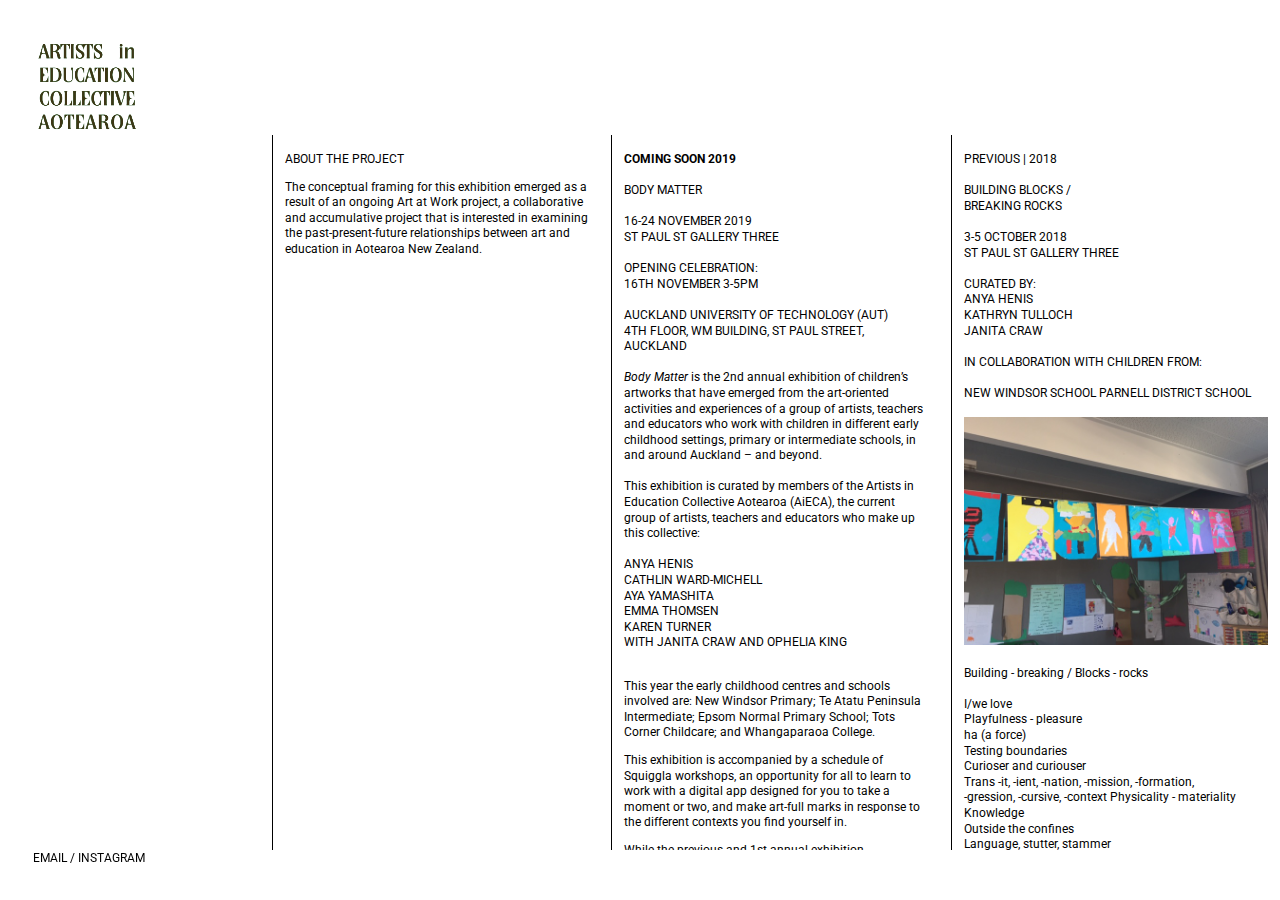
<file: index.html>
<!doctype html>
<html lang="en">
<head>
        
    
<meta name="viewport" content="width=device-width, initial-scale=1">

  
	<title> AiECA </title>
 
	<meta name="description" content="AiECA">
	<meta name="author" content="">
	<meta name="keywords" content="Artists in Education Collective Aotearoa, AiECA, art and education in Aotearoa">


  	<!-- FAVACON -->
    <link rel="shortcut icon" href="Images/favconAiECA.png">

    <!-- FONTS -->
	<link href="https://fonts.googleapis.com/css?family=Roboto:400,400i,500,500i,700&display=swap" rel="stylesheet">
        
    <!-- STYLES -->
    <link rel="stylesheet" href="/CSS/main.css">
    
    
  
   </head>  
    

<body>
 
 
 <div class="wrapper">
 
  		<div class="one"> 
      		<div class="logo"> 
      
      		<div id="cf">
		<a href="http://aieca.co.nz/">
  		<img class="bottom" src="/Images/AiECA_logo-green.png" width="150"/>
			<img class="top" src="/Images/AiECA_logo-brown.png"  width="150"/></a>
				</div>
		

  			</div>
  		</div>
  
  
  
  
  <div class="three">
	 
	  
  <div class="inner-border"> 
  <div class="section">
 	
 		
  		ABOUT THE PROJECT

        <p>The conceptual framing for this exhibition emerged as a result of an ongoing Art at Work project, a collaborative and accumulative project that is interested in examining the past-present-future relationships between art and education in Aotearoa New Zealand.</p>
  
        
      </div>
      </div>  

	    
  </div>
  
  
  
  
  <div class="four">
  <div class="section">
  

   	    
   	    <div class="a">
    	<b>COMING SOON 2019</b>
   	 	<br><br>
  
    	BODY MATTER
    	<br><br>
    
  
    	16-24 NOVEMBER 2019<br>
    	ST PAUL ST GALLERY THREE
    	<br><br>
    	OPENING CELEBRATION:<br> 
    	16TH NOVEMBER 3-5PM<br><br>
    	Auckland University of Technology (AUT)<br> 
		4th Floor, WM Building, St Paul Street, Auckland
  
  		<br><br>
  		</div>
  		<i>Body Matter</i> is the 2nd annual exhibition of children’s artworks that have emerged from the art-oriented activities and experiences of a group of artists, teachers and educators who work with children in different early childhood settings, primary or intermediate schools, in and around Auckland – and beyond. 
  		
  		
  		<br><br>
  		This exhibition is curated by members of the Artists in Education Collective Aotearoa (AiECA), the current group of artists, teachers and educators who make up this collective:<br><br>
  		
  		<div class="a">
  		ANYA HENIS<br>
  		Cathlin Ward-Michell<br>
		Aya Yamashita<br>
		Emma Thomsen <br>
		Karen Turner <br>	
		with Janita Craw and Ophelia King<br><br>
  		</div>
  
  
  		<p>This year the early childhood centres and schools involved are: New Windsor Primary; Te Atatu Peninsula Intermediate; Epsom Normal Primary School; Tots Corner Childcare; and Whangaparaoa College.</p>
		
		<p>This exhibition is accompanied by a schedule of Squiggla workshops, an opportunity for all to learn to work with a digital app designed for you to take a moment or two, and make art-full marks in response to the different contexts you find yourself in.</p>   
		
		<p>While the previous and 1st annual exhibition constructed and curated by this collective was contextualized within a gallery context, this year’s exhibition is held within an ‘art school’ context. Matters and complicity of context are well noted for their problematics, yet context provides meaning to all human endeavours. Hence, contextualizing this exhibition of children’s art makings within a university ‘art school’ context invites all those involved to consider the ‘value’ of art, of child art, of pedagogy, of an education in, with and through art. And. in particular, the important and various roles that art and artists, the audiences, play in the everyday lives of our youngest citizens. In turn, this creates opportunities to explore the important contributions that children, their engagements with art, with artists, with education, offer a democratic society?</p> 

		<p>The title to of this exhibition, Body Matter, came about as an open provocation that emerged at the beginning of this component of an ongoing art and education exhibition making project – the initial provocation suggested that whatever emerged would centre on, in and around the work of the body. This provocation is premised on an idea that the body, our bodies, is a complex form that both	children and adults are curious about, and have a vested interest in. Art educator Richard Huerta suggests, that in educational settings children most often “learn about our body from a physiological perspective …teachers speak to the students of their bodies as if they were not really. Truth is that: our body accompanies us always”. Yet the body is an important medium with which we make art, its	physical manifestation, its capabilities and its corporeality often inform art practices. In turn, our interest in the physical and/or other manifestations of art in education, our pursuit in exploring art’s capabilities and its corporeality to inform – and challenge - contemporary educational practices, remains at the heart of this project.</p>    
  
  		<p>Thinking this way, that way, about the body, about art, about our art making bodies, as something real, that is, as matter, and as something that matters in education, remains a catalyst for the project. In time, this opened up spaces for thinking metaphorically about ourselves, the children, the places and things we work with, as a group, a collective i.e. a body – a complex body, without organs? As such, Body Matter is an exhibition that brings together, it materialises and makes matter the work of a diverse group, a network of people who identify as artists, as children, as teachers and educators. This body of people, their work, have come together, in one way or another, because of a shared interest, a knowledge of, a love of art, as well as an interest in making visible the work we do with art, with our bodies, in different educational settings.</p>
  		
  		<br>
  		
  		<div class="a">
		<p><b>The body of works</b></p></div>
  
  		<div class="a">
			<p><b>Rm 19, New Windsor Primary<br>
			with Anya Henis and Jeena Shin</b></p></div>
  		
   		<p>For our second art project with Jeena Shin this year, year 3 and 4 students in Rm 19 are considering the notion of an art gallery; what goes there, who goes there and where it goes.</p>
		<p>The students are creating artworks exploring signature, shape and object in their classroom, then travelling to the exhibition to install their works together as a body of work.</p>
		<br>
 		
  		<div class="a">
  		<p><b>Young Children, Tots Corner Childcare<br>
			  with Emma Thomsen</b></p></div>

		<p>In collaboration with teachers and young children from Ōtara to Whangaparaoa, four canvases were circulated to pierce the boundaries of twelve closely knit early learning communities. This created opportunities for our young children to encounter the thinking of their peers over a larger geography.</p> 

		<p>Exhibiting this work in specifically designated art and exhibition making spaces accentuates young children’s capabilities and the macro political empowerment they enact through shared artistic dialogue. The work invites its audiences to be drawn into, enveloped by and seen within, the continuing conversation of citizenship in Tāmaki Makaurau.</p>
		
		<img src="Images/2019/body_matter_04.jpg" alt="" width="100%">
		<br>
		
		<div class="a"><p><b>Year 7 and 8, Te Atatu Peninsula Intermediate
						<br>with Cathlin Ward-Michell</b></p></div>

		<p>The hardest part about being an intermediate school Visual Art teacher? The strange balance that seems to need to be struck between how I thought I would teach Art to 11 and 12 year olds, 11 and 12 year olds expectations of art and what constitutes a worthy art work - where these expectations come from and the gap that I sometimes feel exists between art education and real world art practice. This gap is a view into a dichotomy.</p> 

		<p>The problems of traditional education thrown into light by the wonderful and inherent potentials of art.</p>
		
		<img src="Images/2019/body_matter_01.jpg" alt="" width="100%">
		<br>
		<img src="Images/2019/body_matter_02.jpg" alt="" width="100%">
		<br>
		
		
 		<div class="a">
  		<p><b>Rm 26, Epsom Normal Primary School
			<br>with Aya Yamashita</b></p></div>

		<p>What is your favourite way of using your body? Roll... jump... kick... stretch... Our ‘Exercise Ball’ invites you to explore what your bodies are capable of, and think about the feelings you get when using bodies in certain ways.</p>
		<p>‘Exercise Ball’ was created out of excess school materials. The students formed this artwork by scrunching, pressing, taping, layering, rolling, fighting, throwing and conversing.</p>
		
		<img src="Images/2019/body_matter_ball_3.jpg" alt="" width="100%">
		<br>
		
		<div class="a">
		<p><b>Year 7, Whangaparaoa College
			<br>with Karen Turner.</b></p></div>

		<p>Being creative involves thinking outside the box. But how do you do that? Making artworks with Squiggla offered everyone in our class a non-judgemental mark making exercise involving the use of visual language, of dots and lines, opening up possibilities for being inventive and creative – for being art-istic - using the body, the hand, the eye, and the mind.</p>

		<p>The learners experimented inside/outside the classroom in ways they'd never done before – inventing new ways of making. As the project unfolded, the idea of making ‘art’ and ‘exhibition’ challenged us to think outside the box, to literally exhibit the Squiggla works on the outside of boxes, creating our own Squiggla Space.</p>
		
		<img src="Images/2019/body_matter_05.jpg" alt="" width="100%">


  
  
 
	  </div>
  </div>
 
  
  
  
 
  
  		<div class="five">
  		
  		<div class="section">
  		
  	
  	
  	PREVIOUS | 2018<br><br>
  
  	BUILDING BLOCKS /<br>
  	BREAKING ROCKS
    <br><br>

    3-5 OCTOBER 2018<br>
    ST PAUL ST GALLERY THREE
    <br><br>


	CURATED BY:<br>
	ANYA HENIS<br>
	KATHRYN TULLOCH<br>
	JANITA CRAW
	<br><br>
	IN COLLABORATION WITH CHILDREN FROM:
	<br><br>
	NEW WINDSOR SCHOOL PARNELL DISTRICT SCHOOL
 	<br><br>
 
 	<img src="Images/2018/01_2018.JPG" alt="" width="100%">
 	<br><br>
 	
 	Building - breaking / Blocks - rocks<br><br>
	I/we love<br>
	Playfulness - pleasure<br>
	ha (a force)<br>
	Testing boundaries<br>
	Curioser and curiouser<br>
	Trans -it, -ient, -nation, -mission, -formation,<br>
	-gression, -cursive, -context Physicality - materiality<br>
	Knowledge<br>
	Outside the confines <br>
	Language, stutter, stammer <br>
	Experimentation, possibilities


 
 	<br><br>
 
    <p><i>Building Blocks / Breaking Rocks (2018)</i> draws on the knowledge, expertise and practices of two artists/educators/teachers working in collaboration with a group of children from two local primary schools where, for one reason or another, an art oriented pedagogy is supported and enabled to flourish. For one artist/educator, art emerges because of the school structures that provide resources (including the employment of a qualified artist/educator) for children, across the school, who reveal an interest in art to participate in regular art learning experiences. For the other qualified artist/teacher, art is an identifiable learning area, noted on the weekly programme in anticipation that all children in attendance in that class will engage, with art, its makings</p>
 
   

   
    <p>Backdrop:<br>
	The conceptual framing for this exhibition emerged as a result of an ongoing Art at Work project, a collaborative and accumulative project that is interested in examining the past-present-future relationships between art and education in Aotearoa New Zealand. Art at Work initially emerged in 2013 as a result of research (with exhibition, see Art at Work: https://www.artandeducation.co.nz/art-at-work-2013 ) in memory of the passing away of educator, Elwyn Richardson, and his relationship with artist, Jim Allen.</p>
    
    

    <p>Elwyn Richardson’s work that promoted an art(full) inquiry approach to education is well documented in his book, In the early world (1964). The dynamic art (and craft) work that Richardson achieved with children in attendance at Oruaiti Primary School was accomplished because of both, the significance attributed back then to art as an important vital way of knowing the world, as well as the collaborative relationships that existed between Elwyn (i.e. teachers) and artists, such as artist Jim Allen. Back in 1953, when Jim Allen was initially employed by Gordon Tovey as an Art Adviser for the then Department of Education, he was sent up to North for some time to work very closely with Richardson (and the wider communities that surrounded Oruaiti) to develop ways of working with art (and craft), in education, with children, teachers and their families, in the community. The ways that emerged were innovative and responsive to then contemporary theories and technologies that had relevance to both art and education. Recently, in part, because of considerable concern regarding the status of art in education, this history, other local histories, have ignited considerable interest (see, for example, Bieringa, 2016; Craw & O’Sullivan, 2016; MacDonald, 2016; O’Sullivan & Craw, 2015).</p>
  

  
    <p>Overtime, the practice of artists working collaboratively and productively with teachers in ways that ensures that rich and diverse learning outcomes are achieved for ALL children has been explored in a number of ways, in different contexts. In particular, the ongoing highly influential art and education project work that has emerged from the Reggio Emilia schools in Italy (see Vecchi, 2010), this work has had considerable international influence. While there have been and are attempts to establish something similar in Aotearoa NZ, without ongoing government support these endeavours fail to thrive in any significant way. Since specific funding budgets for art in primary schools was cut in 2010, the mandate for literacy and numeracy has accumulated an extra strong hold. This emphasis has resulted in a considerable absence of any informative knowledge and understanding of (contemporary) art practices, its resources and facilities, in schools - something that is also reflected in many initial teacher education (ITE) university’s modern learning environments, and in their programmes offered to student teachers.</p>

    <p align="center"><i>...the arts ...are integral and inseparable parts of what it is to be human... The challenge ... is that the benefits of art, ...[is] not always readily available to every New Zealander. [It] should be. Every one of us</i></p>
    <p align="right">
	Jacinda Adern1, Minister of Arts, Culture & Heritage, 2018</p>

    <p>We have yet to understand the current policy directions for art in education as they might (not) be reflected in the recent speeches delivered by Jacinda Adern, our Minister for Arts, Culture & Heritage. In an earlier speech, Adern states, “[a]rts and culture are not a ‘nice to have’. They are an essential part of our individual, community and national identity. For too long they have been treated differently when it comes to sustainable growth, career paths and economic benefits,” (n.p.). Adern’s speeches emphasise the importance of galleries and museums, the sustainability of art in our communities, this is so great. The ‘pedagogical turn’ discourses in art are very much alive, and effective: the galleries, museums and other community sites that are taking up this challenge and making art available in the community, to wider audiences, are gaining considerable momentum, perhaps. With and alongside this, the business of art education is growing too. However, what’s missing in Adern’s speeches is any articulated wisdom that makes the connections with how essential the benefits of art might be being played out (yet), let alone be readily available in the everyday lives of ALL children within the childhood milieu of its more formal public educational institutions.</p>

    <p>Making public – we’re all in this together</p>

	<p>Building Blocks / Breaking Rocks (2018) positions children’s art works, once again, outside of education, in the public world of art. This positioning can be understood as an act of aesthetic experimentation with places where traditionally still dominant somewhat hierarchical, if not mythical, categorisations easily prevail: artist/audience, art/pedagogy, art/education-education/art, teacher/student, adult/child, nature/nurture. It is anticipated that this exhibition-making act(ivism) will contribute to a disruption of the restrictive discourses that inform a knowledge of child, and/or other, identities and the easy categorisations that persist...</p>
	
	
	<p>A collective assemblage of desire:<br></p>
			<i><p align="center">“...is not an individual feature, but rather a feature of the ‘pack’. We exist in ‘packs’ and we do unconsciously. We... must avoid all attempts to ‘speak for the other’ ...in favour of focusing the ...childhood milieu and the staging of places where collective assemblages of desire can construct themselves in unexpected not yet defined ways.</p>
			<p align="right">(Olsson, Dhalberg & Theorell, 2016, p. 736).</i></p>
	
	
	<p>Both building and breaking are construction site activities, blocks and rocks are construction site tools – these activities and tools are synonymous with childhood. We are hopeful that positioning children’s art work in the gallery, a site where art is staged, culture and knowledge are produced, contributes something to constructing spaces that are capable of contesting and offering alternative child- identity discourses, ones that enable the milieu of childhood, of children, to be immersed in the wholeness of that which they/we are studying – art, life? As a result, it is expected that the child- art practices that emerge inside/outside education develop a capacity to widen the engaging (with) art offerings available to and with children – and others in their lives. Children, their families, art, artists, teachers, and educators, as a result, will experience a greater sense of knowing art and the aesthetic agency art, its makings, offer - in much more than ‘nice to have’ ways, but rather in complex ways that are recognised as integral and inseparable parts of what it means to be child, human.</p>
		
	
  
    </div>
  	</div>
  	
  
  
  

  	<div class="two"> 
  	<div class="contact">
   
   <a href="mailto:aieca.bodymatter@gmail.com">EMAIL</a> /
      <a href="https://www.instagram.com/aieca.bodymatter/" target="_blank">INSTAGRAM</a> 
 	
  	</div>
	</div>



<div class="six">
 
	  <div class="nav"> 
   <ol>
       <a href="http://aieca.co.nz/">
        <li>HOME</li></a>
        
        <a href="http://aieca.co.nz/about">
        <li>ABOUT</li></a>
      
        <a href="http://aieca.co.nz/coming">
        <li>COMING SOON</li></a>
      
      <a href="http://aieca.co.nz/previous">
        <li>PREVIOUS</li></a>
   </ol>
   
       </div> 
</div>
 


<div class="seven">
	
	<img src="/Images/2019/body_matter_02.jpg" alt="" width="90%">
	
</div>



</div>


    
    

    </body>
    
</html>
</file>
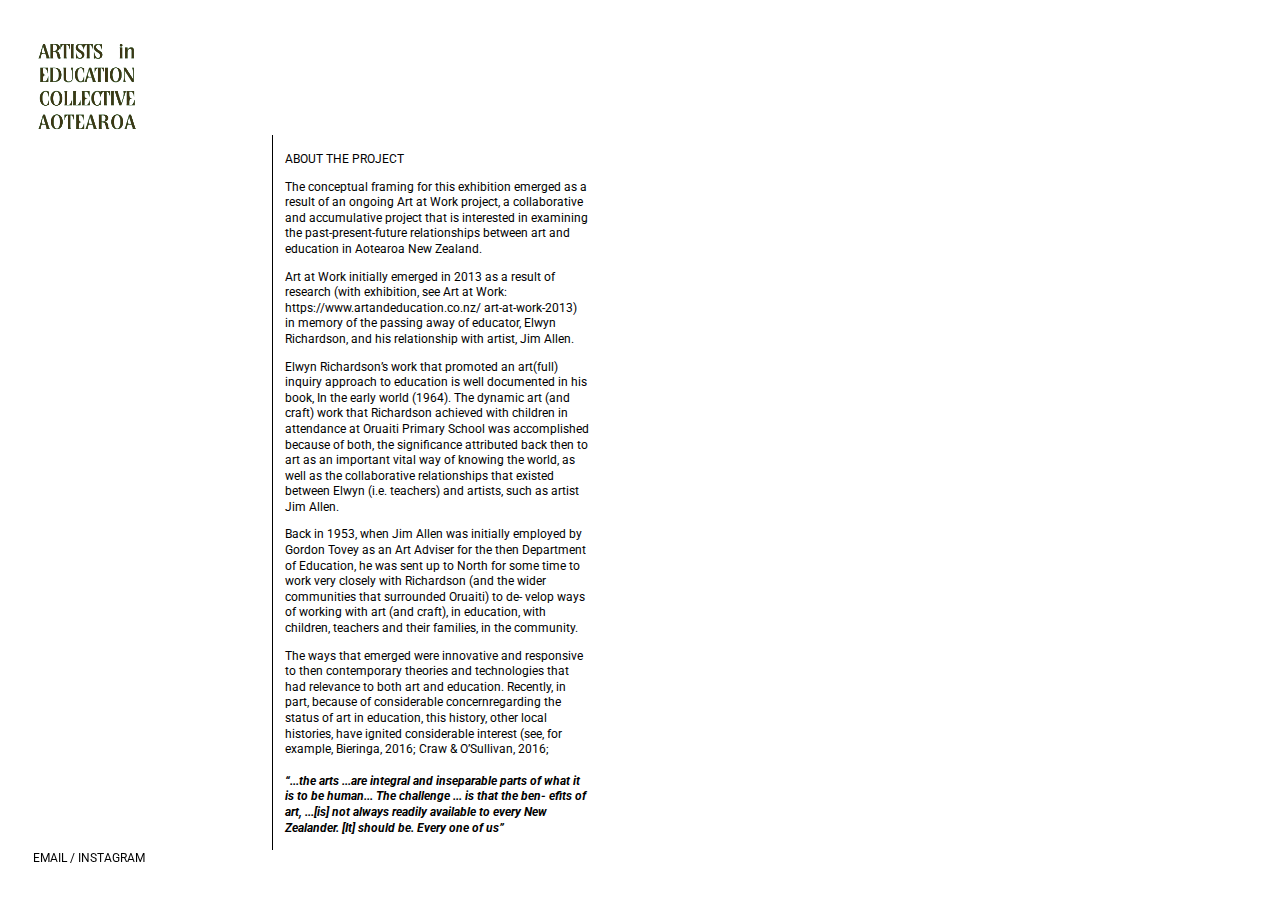
<file: about.html>
<!doctype html>
<html lang="en">
<head>
        
    
<meta name="viewport" content="width=device-width, initial-scale=1">

  
	<title> AiECA </title>
 
	<meta name="description" content="AiECA">
	<meta name="author" content="">
	<meta name="keywords" content="Artists in Education Collective Aotearoa, AiECA, art and education in Aotearoa">


  	<!-- FAVACON -->
    <link rel="shortcut icon" href="Images/favconAiECA.png">

    <!-- FONTS -->
	<link href="https://fonts.googleapis.com/css?family=Roboto:400,400i,500,500i,700&display=swap" rel="stylesheet">
        
    <!-- STYLES -->
    <link rel="stylesheet" href="/CSS/main.css">
    
    
  
   </head>  
    

<body>
 





<!doctype html>
<html lang="en">
<head>
        
    
<meta name="viewport" content="width=device-width, initial-scale=1">

  
	<title> AiECA </title>
 
	<meta name="description" content="AiECA">
	<meta name="author" content="">
	<meta name="keywords" content="Artists in Education Collective Aotearoa, AiECA, art and education in Aotearoa">


  	<!-- FAVACON -->
    <link rel="shortcut icon" href="Images/favconAiECA.png">

    <!-- FONTS -->
	<link href="https://fonts.googleapis.com/css?family=Roboto:400,400i,500,500i,700&display=swap" rel="stylesheet">
        
    <!-- STYLES -->
    <link rel="stylesheet" href="/CSS/main.css">
    
    
  
   </head>  
    

<body>
 
 
 <div class="wrapper">
 
  		<div class="one"> 
      		<div class="logo"> 
      
      		<div id="cf">
		<a href="http://aieca.co.nz/">
  		<img class="bottom" src="/Images/AiECA_logo-green.png" width="150"/>
			<img class="top" src="/Images/AiECA_logo-brown.png"  width="150"/></a>
				</div>
		

  			</div>
  		</div>
  
  
  <div class="six">
 
	  <div class="nav"> 
   <ol>
       <a href="http://aieca.co.nz/">
        <li>HOME</li></a>
        
        <a href="http://aieca.co.nz/about">
        <li>ABOUT</li></a>
      
        <a href="http://aieca.co.nz/coming">
        <li>COMING SOON</li></a>
      
      <a href="http://aieca.co.nz/previous">
        <li>PREVIOUS</li></a>
   </ol>
   
       </div> 
</div>
 
 
  
  
  <div class="three">
	 
	  
  <div class="inner-border"> 
  <div class="section">
 	
 		
  		ABOUT THE PROJECT

        <p>The conceptual framing for this exhibition emerged as a result of an ongoing Art at Work project, a collaborative and accumulative project that is interested in examining the past-present-future relationships between art and education in Aotearoa New Zealand.</p>
  
        <p>Art at Work initially emerged in 2013 as a result of research (with exhibition, see Art at Work: <a href="https://www.artandeducation.co.nz/">https://www.artandeducation.co.nz/ art-at-work-2013</a>) in memory of the passing away of educator, Elwyn Richardson, and his relationship with artist, Jim Allen.</p>
      
        <p>Elwyn Richardson’s work that promoted an art(full) inquiry approach to education is well documented in his book, In the early world (1964). The dynamic art (and craft) work that Richardson achieved with children in attendance at Oruaiti Primary School was accomplished because of both, the significance attributed back then to art as an important vital way of knowing the world, as well as the collaborative relationships that existed between Elwyn (i.e. teachers) and artists, such as artist Jim Allen.</p>
  
        <p>Back in 1953, when Jim Allen was initially employed by Gordon Tovey as an Art Adviser for the then Department of Education, he was sent up to North for some time to work very closely with Richardson (and the wider communities that surrounded Oruaiti) to de- velop ways of working with art (and craft), in education, with children, teachers and their families, in the community.</p>
           
        <p>The ways that emerged were innovative and responsive to then contemporary theories and technologies that had relevance to both art and education. Recently, in part, because of considerable concernregarding the status of art in education, this history, other local histories, have ignited considerable interest (see, for example, Bieringa, 2016; Craw & O’Sullivan, 2016;</p>
             
        <p><i>
        <h4>“...the arts ...are integral and inseparable parts of what it is to be human... The challenge ... is that the ben- efits of art, ...[is] not always readily available to every New Zealander. [It] should be. Every one of us”</h4></i></p>
             
             
        Jacinda Adern
        Minister of Arts, Culture & Heritage, 2018

        <p>We have yet to understand the current policy directions for art in education as they might (not) be reflected in the recent speeches delivered by Jacinda Adern, our Minister for Arts,Culture & Heritage.</p>

        <p>In an earlier speech, Adern states, “[a]rts and culture are not a ‘nice to have’. They are an essential part of our individual, community and national identity. For too long they have been treated differently when it comes to sustainable growth, career paths and eco- nomic benefits,” (n.p.).</p>

        <p>Adern’s speeches emphasise the importance of galleries and museums, the sustainability of art in our communities, this is so great. The ‘pedagogical turn’ discourses in art are very much alive, and effective: the galleries, museums and other community sites that are taking up this challenge and making art available in the community, to wider audi- ences, are gaining considerable momentum, perhaps.</p>

        <p>With and alongside this,the business of art education is growing too. However, what’s missing in Adern’s speeches is any articu- lated wisdom that makes the connections with how essential the benefits of art might be being played out (yet), let alone be readily available in the everyday lives of ALL chil- dren within the childhood milieu of its more formal public educational institutions.</p>
      </div>
      </div>  

	    
  </div>
  	
  
  
  

  	<div class="two"> 
  	<div class="contact">
   
   <a href="mailto:aieca.bodymatter@gmail.com">EMAIL</a> /
      <a href="https://www.instagram.com/aieca.bodymatter/" target="_blank">INSTAGRAM</a> 
 	
  	</div>
	</div>









</div>



    
    

    </body>
    
</html>



	</body>
	
</html>
</file>
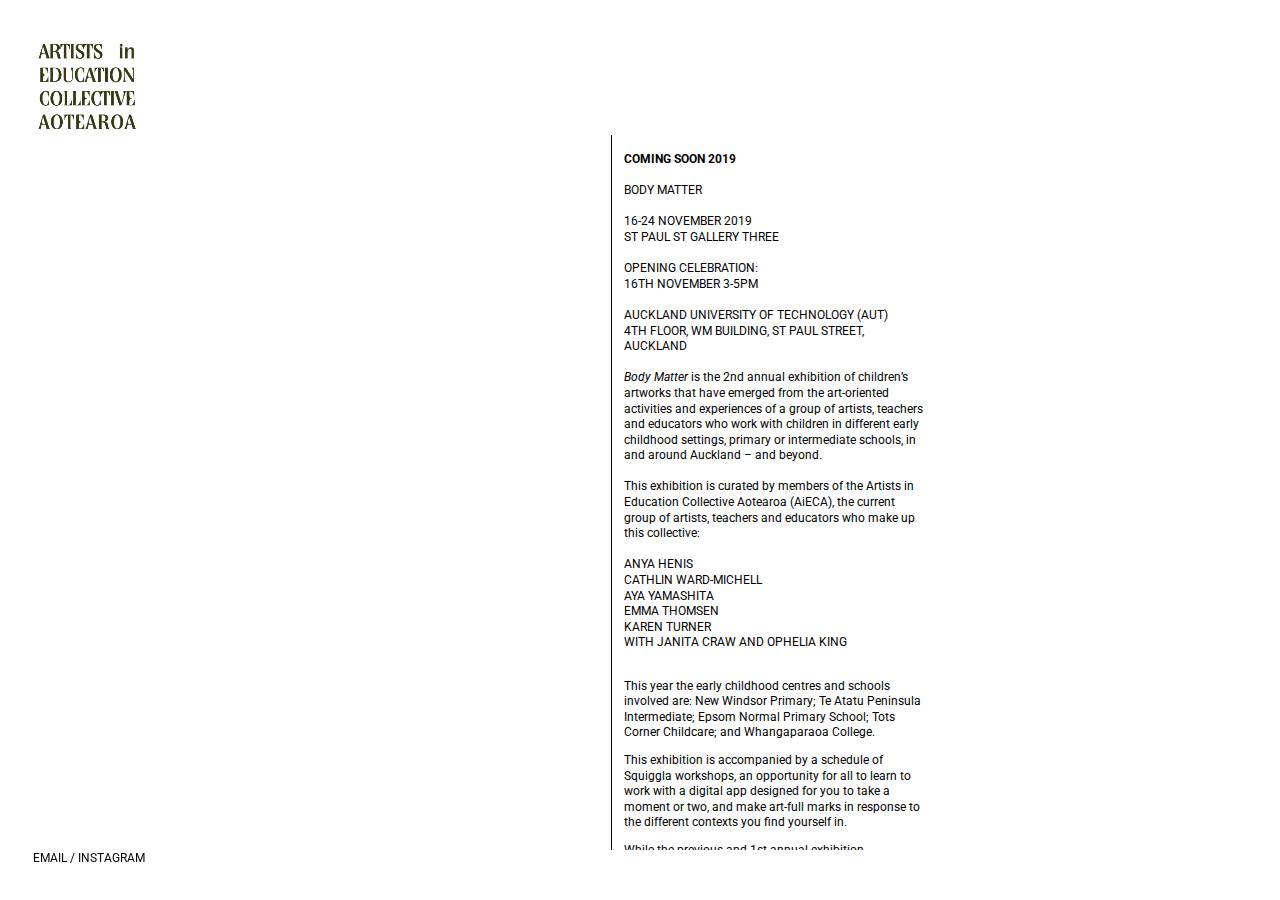
<file: coming.html>
<!doctype html>
<html lang="en">
<head>
        



    
<meta name="viewport" content="width=device-width, initial-scale=1">

  
	<title> AiECA </title>
 
	<meta name="description" content="AiECA">
	<meta name="author" content="">
	<meta name="keywords" content="Artists in Education Collective Aotearoa, AiECA, art and education in Aotearoa">


  	<!-- FAVACON -->
    <link rel="shortcut icon" href="Images/favconAiECA.png">

    <!-- FONTS -->
	<link href="https://fonts.googleapis.com/css?family=Roboto:400,400i,500,500i,700&display=swap" rel="stylesheet">
        
    <!-- STYLES -->
    <link rel="stylesheet" href="/CSS/main.css">
    
    
  
   </head>  
    

<body>
 
 
 <div class="wrapper">
 
  		<div class="one"> 
      		<div class="logo"> 
      
      		<div id="cf">
		<a href="http://aieca.co.nz/">
  		<img class="bottom" src="/Images/AiECA_logo-green.png" width="150"/>
			<img class="top" src="/Images/AiECA_logo-brown.png"  width="150"/></a>
				</div>
		

  			</div>
  		</div>
  
  
  <div class="six">
 
	  <div class="nav"> 
   <ol>
       <a href="http://aieca.co.nz/">
        <li>HOME</li></a>
        
        <a href="http://aieca.co.nz/about">
        <li>ABOUT</li></a>
      
        <a href="http://aieca.co.nz/coming">
        <li>COMING SOON</li></a>
      
      <a href="http://aieca.co.nz/previous">
        <li>PREVIOUS</li></a>
   </ol>
   
       </div> 
</div>
 
 
  
  
  
  	<div class="four">
  <div class="section">
  

   	    
   	    <div class="a">
    	<b>COMING SOON 2019</b>
   	 	<br><br>
  
    	BODY MATTER
    	<br><br>
    
  
    	16-24 NOVEMBER 2019<br>
    	ST PAUL ST GALLERY THREE
    	<br><br>
    	OPENING CELEBRATION:<br> 
    	16TH NOVEMBER 3-5PM<br><br>
    	Auckland University of Technology (AUT)<br> 
		4th Floor, WM Building, St Paul Street, Auckland
  
  		<br><br>
  		</div>
  		<i>Body Matter</i> is the 2nd annual exhibition of children’s artworks that have emerged from the art-oriented activities and experiences of a group of artists, teachers and educators who work with children in different early childhood settings, primary or intermediate schools, in and around Auckland – and beyond. 
  		
  		
  		<br><br>
  		This exhibition is curated by members of the Artists in Education Collective Aotearoa (AiECA), the current group of artists, teachers and educators who make up this collective:<br><br>
  		
  		<div class="a">
  		ANYA HENIS<br>
  		Cathlin Ward-Michell<br>
		Aya Yamashita<br>
		Emma Thomsen <br>
		Karen Turner <br>	
		with Janita Craw and Ophelia King<br><br>
  		</div>
  
  
  		<p>This year the early childhood centres and schools involved are: New Windsor Primary; Te Atatu Peninsula Intermediate; Epsom Normal Primary School; Tots Corner Childcare; and Whangaparaoa College.</p>
		
		<p>This exhibition is accompanied by a schedule of Squiggla workshops, an opportunity for all to learn to work with a digital app designed for you to take a moment or two, and make art-full marks in response to the different contexts you find yourself in.</p>   
		
		<p>While the previous and 1st annual exhibition constructed and curated by this collective was contextualized within a gallery context, this year’s exhibition is held within an ‘art school’ context. Matters and complicity of context are well noted for their problematics, yet context provides meaning to all human endeavours. Hence, contextualizing this exhibition of children’s art makings within a university ‘art school’ context invites all those involved to consider the ‘value’ of art, of child art, of pedagogy, of an education in, with and through art. And. in particular, the important and various roles that art and artists, the audiences, play in the everyday lives of our youngest citizens. In turn, this creates opportunities to explore the important contributions that children, their engagements with art, with artists, with education, offer a democratic society?</p> 

		<p>The title to of this exhibition, Body Matter, came about as an open provocation that emerged at the beginning of this component of an ongoing art and education exhibition making project – the initial provocation suggested that whatever emerged would centre on, in and around the work of the body. This provocation is premised on an idea that the body, our bodies, is a complex form that both	children and adults are curious about, and have a vested interest in. Art educator Richard Huerta suggests, that in educational settings children most often “learn about our body from a physiological perspective …teachers speak to the students of their bodies as if they were not really. Truth is that: our body accompanies us always”. Yet the body is an important medium with which we make art, its	physical manifestation, its capabilities and its corporeality often inform art practices. In turn, our interest in the physical and/or other manifestations of art in education, our pursuit in exploring art’s capabilities and its corporeality to inform – and challenge - contemporary educational practices, remains at the heart of this project.</p>    
  
  		<p>Thinking this way, that way, about the body, about art, about our art making bodies, as something real, that is, as matter, and as something that matters in education, remains a catalyst for the project. In time, this opened up spaces for thinking metaphorically about ourselves, the children, the places and things we work with, as a group, a collective i.e. a body – a complex body, without organs? As such, Body Matter is an exhibition that brings together, it materialises and makes matter the work of a diverse group, a network of people who identify as artists, as children, as teachers and educators. This body of people, their work, have come together, in one way or another, because of a shared interest, a knowledge of, a love of art, as well as an interest in making visible the work we do with art, with our bodies, in different educational settings.</p>
  		
  		<br>
  		
  		<div class="a">
		<p><b>The body of works</b></p></div>
  
  		<div class="a">
			<p><b>Rm 19, New Windsor Primary<br>
			with Anya Henis and Jeena Shin</b></p></div>
  		
   		<p>For our second art project with Jeena Shin this year, year 3 and 4 students in Rm 19 are considering the notion of an art gallery; what goes there, who goes there and where it goes.</p>
		<p>The students are creating artworks exploring signature, shape and object in their classroom, then travelling to the exhibition to install their works together as a body of work.</p>
		<br>
 		
  		<div class="a">
  		<p><b>Young Children, Tots Corner Childcare<br>
			  with Emma Thomsen</b></p></div>

		<p>In collaboration with teachers and young children from Ōtara to Whangaparaoa, four canvases were circulated to pierce the boundaries of twelve closely knit early learning communities. This created opportunities for our young children to encounter the thinking of their peers over a larger geography.</p> 

		<p>Exhibiting this work in specifically designated art and exhibition making spaces accentuates young children’s capabilities and the macro political empowerment they enact through shared artistic dialogue. The work invites its audiences to be drawn into, enveloped by and seen within, the continuing conversation of citizenship in Tāmaki Makaurau.</p>
		
		<img src="Images/2019/body_matter_04.jpg" alt="" width="100%">
		<br>
		
		<div class="a"><p><b>Year 7 and 8, Te Atatu Peninsula Intermediate
						<br>with Cathlin Ward-Michell</b></p></div>

		<p>The hardest part about being an intermediate school Visual Art teacher? The strange balance that seems to need to be struck between how I thought I would teach Art to 11 and 12 year olds, 11 and 12 year olds expectations of art and what constitutes a worthy art work - where these expectations come from and the gap that I sometimes feel exists between art education and real world art practice. This gap is a view into a dichotomy.</p> 

		<p>The problems of traditional education thrown into light by the wonderful and inherent potentials of art.</p>
		
		<img src="Images/2019/body_matter_01.jpg" alt="" width="100%">
		<br>
		<img src="Images/2019/body_matter_02.jpg" alt="" width="100%">
		<br>
		
		
 		<div class="a">
  		<p><b>Rm 26, Epsom Normal Primary School
			<br>with Aya Yamashita</b></p></div>

		<p>What is your favourite way of using your body? Roll... jump... kick... stretch... Our ‘Exercise Ball’ invites you to explore what your bodies are capable of, and think about the feelings you get when using bodies in certain ways.</p>
		<p>‘Exercise Ball’ was created out of excess school materials. The students formed this artwork by scrunching, pressing, taping, layering, rolling, fighting, throwing and conversing.</p>
		
		<img src="Images/2019/body_matter_ball_3.jpg" alt="" width="100%">
		<br>
		
		<div class="a">
		<p><b>Year 7, Whangaparaoa College
			<br>with Karen Turner.</b></p></div>

		<p>Being creative involves thinking outside the box. But how do you do that? Making artworks with Squiggla offered everyone in our class a non-judgemental mark making exercise involving the use of visual language, of dots and lines, opening up possibilities for being inventive and creative – for being art-istic - using the body, the hand, the eye, and the mind.</p>

		<p>The learners experimented inside/outside the classroom in ways they'd never done before – inventing new ways of making. As the project unfolded, the idea of making ‘art’ and ‘exhibition’ challenged us to think outside the box, to literally exhibit the Squiggla works on the outside of boxes, creating our own Squiggla Space.</p>
		
		<img src="Images/2019/body_matter_05.jpg" alt="" width="100%">
  
	  </div>
  </div>
 
  	
  
  
  

  	<div class="two"> 
  	<div class="contact">
   
   <a href="mailto:aieca.bodymatter@gmail.com">EMAIL</a> /
      <a href="https://www.instagram.com/aieca.bodymatter/" target="_blank">INSTAGRAM</a> 
 	
  	</div>
	</div>









</div>



    
    

    </body>
    
</html>



	</body>
	
</html>
</file>
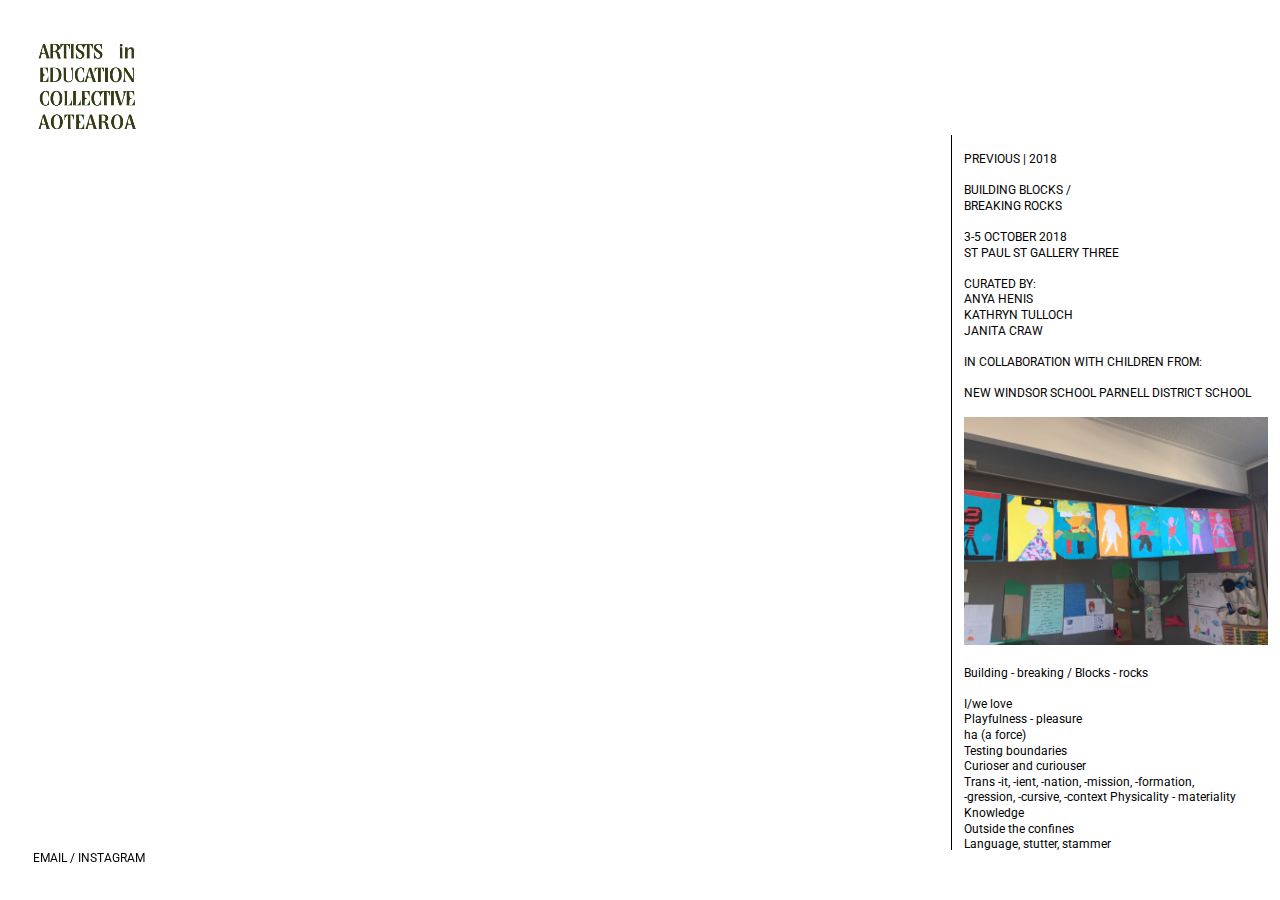
<file: previous.html>
<!doctype html>
<html lang="en">
<head>
        
    
<meta name="viewport" content="width=device-width, initial-scale=1">

  
	<title> AiECA </title>
 
	<meta name="description" content="AiECA">
	<meta name="author" content="">
	<meta name="keywords" content="Artists in Education Collective Aotearoa, AiECA, art and education in Aotearoa">


  	<!-- FAVACON -->
    <link rel="shortcut icon" href="Images/favconAiECA.png">

    <!-- FONTS -->
	<link href="https://fonts.googleapis.com/css?family=Roboto:400,400i,500,500i,700&display=swap" rel="stylesheet">
        
    <!-- STYLES -->
    <link rel="stylesheet" href="/CSS/main.css">
    
    
  
   </head>  
    

<body>
 





<!doctype html>
<html lang="en">
<head>
        
    
<meta name="viewport" content="width=device-width, initial-scale=1">

  
	<title> AiECA </title>
 
	<meta name="description" content="AiECA">
	<meta name="author" content="">
	<meta name="keywords" content="Artists in Education Collective Aotearoa, AiECA, art and education in Aotearoa">


  	<!-- FAVACON -->
    <link rel="shortcut icon" href="Images/favconAiECA.png">

    <!-- FONTS -->
	<link href="https://fonts.googleapis.com/css?family=Roboto:400,400i,500,500i,700&display=swap" rel="stylesheet">
        
    <!-- STYLES -->
    <link rel="stylesheet" href="/CSS/main.css">
    
    
  
   </head>  
    

<body>
 
 
 <div class="wrapper">
 
  		<div class="one"> 
      		<div class="logo"> 
      
      		<div id="cf">
		<a href="http://aieca.co.nz/">
  		<img class="bottom" src="/Images/AiECA_logo-green.png" width="150"/>
			<img class="top" src="/Images/AiECA_logo-brown.png"  width="150"/></a>
				</div>
		

  			</div>
  		</div>
  
  
  <div class="six">
 
	  <div class="nav"> 
   <ol>
       <a href="http://aieca.co.nz/">
        <li>HOME</li></a>
        
        <a href="http://aieca.co.nz/about">
        <li>ABOUT</li></a>
      
        <a href="http://aieca.co.nz/coming">
        <li>COMING SOON</li></a>
      
      <a href="http://aieca.co.nz/previous">
        <li>PREVIOUS</li></a>
   </ol>
   
       </div> 
</div>
 
 
  
  
  
  		<div class="five">
  		
  		<div class="section">
  		
  	
  	
  	PREVIOUS | 2018<br><br>
  
  	BUILDING BLOCKS /<br>
  	BREAKING ROCKS
    <br><br>

    3-5 OCTOBER 2018<br>
    ST PAUL ST GALLERY THREE
    <br><br>


	CURATED BY:<br>
	ANYA HENIS<br>
	KATHRYN TULLOCH<br>
	JANITA CRAW
	<br><br>
	IN COLLABORATION WITH CHILDREN FROM:
	<br><br>
	NEW WINDSOR SCHOOL PARNELL DISTRICT SCHOOL
 	<br><br>
 
 	<img src="Images/2018/01_2018.JPG" alt="" width="100%">
 	<br><br>
 	
 	Building - breaking / Blocks - rocks<br><br>
	I/we love<br>
	Playfulness - pleasure<br>
	ha (a force)<br>
	Testing boundaries<br>
	Curioser and curiouser<br>
	Trans -it, -ient, -nation, -mission, -formation,<br>
	-gression, -cursive, -context Physicality - materiality<br>
	Knowledge<br>
	Outside the confines <br>
	Language, stutter, stammer <br>
	Experimentation, possibilities


 
 	<br><br>
 
    <p><i>Building Blocks / Breaking Rocks (2018)</i> draws on the knowledge, expertise and practices of two artists/educators/teachers working in collaboration with a group of children from two local primary schools where, for one reason or another, an art oriented pedagogy is supported and enabled to flourish. For one artist/educator, art emerges because of the school structures that provide resources (including the employment of a qualified artist/educator) for children, across the school, who reveal an interest in art to participate in regular art learning experiences. For the other qualified artist/teacher, art is an identifiable learning area, noted on the weekly programme in anticipation that all children in attendance in that class will engage, with art, its makings</p>
 
   

   
    <p>Backdrop:<br>
	The conceptual framing for this exhibition emerged as a result of an ongoing Art at Work project, a collaborative and accumulative project that is interested in examining the past-present-future relationships between art and education in Aotearoa New Zealand. Art at Work initially emerged in 2013 as a result of research (with exhibition, see Art at Work: https://www.artandeducation.co.nz/art-at-work-2013 ) in memory of the passing away of educator, Elwyn Richardson, and his relationship with artist, Jim Allen.</p>
    
    

    <p>Elwyn Richardson’s work that promoted an art(full) inquiry approach to education is well documented in his book, In the early world (1964). The dynamic art (and craft) work that Richardson achieved with children in attendance at Oruaiti Primary School was accomplished because of both, the significance attributed back then to art as an important vital way of knowing the world, as well as the collaborative relationships that existed between Elwyn (i.e. teachers) and artists, such as artist Jim Allen. Back in 1953, when Jim Allen was initially employed by Gordon Tovey as an Art Adviser for the then Department of Education, he was sent up to North for some time to work very closely with Richardson (and the wider communities that surrounded Oruaiti) to develop ways of working with art (and craft), in education, with children, teachers and their families, in the community. The ways that emerged were innovative and responsive to then contemporary theories and technologies that had relevance to both art and education. Recently, in part, because of considerable concern regarding the status of art in education, this history, other local histories, have ignited considerable interest (see, for example, Bieringa, 2016; Craw & O’Sullivan, 2016; MacDonald, 2016; O’Sullivan & Craw, 2015).</p>
  

  
    <p>Overtime, the practice of artists working collaboratively and productively with teachers in ways that ensures that rich and diverse learning outcomes are achieved for ALL children has been explored in a number of ways, in different contexts. In particular, the ongoing highly influential art and education project work that has emerged from the Reggio Emilia schools in Italy (see Vecchi, 2010), this work has had considerable international influence. While there have been and are attempts to establish something similar in Aotearoa NZ, without ongoing government support these endeavours fail to thrive in any significant way. Since specific funding budgets for art in primary schools was cut in 2010, the mandate for literacy and numeracy has accumulated an extra strong hold. This emphasis has resulted in a considerable absence of any informative knowledge and understanding of (contemporary) art practices, its resources and facilities, in schools - something that is also reflected in many initial teacher education (ITE) university’s modern learning environments, and in their programmes offered to student teachers.</p>

    <p align="center"><i>...the arts ...are integral and inseparable parts of what it is to be human... The challenge ... is that the benefits of art, ...[is] not always readily available to every New Zealander. [It] should be. Every one of us</i></p>
    <p align="right">
	Jacinda Adern1, Minister of Arts, Culture & Heritage, 2018</p>

    <p>We have yet to understand the current policy directions for art in education as they might (not) be reflected in the recent speeches delivered by Jacinda Adern, our Minister for Arts, Culture & Heritage. In an earlier speech, Adern states, “[a]rts and culture are not a ‘nice to have’. They are an essential part of our individual, community and national identity. For too long they have been treated differently when it comes to sustainable growth, career paths and economic benefits,” (n.p.). Adern’s speeches emphasise the importance of galleries and museums, the sustainability of art in our communities, this is so great. The ‘pedagogical turn’ discourses in art are very much alive, and effective: the galleries, museums and other community sites that are taking up this challenge and making art available in the community, to wider audiences, are gaining considerable momentum, perhaps. With and alongside this, the business of art education is growing too. However, what’s missing in Adern’s speeches is any articulated wisdom that makes the connections with how essential the benefits of art might be being played out (yet), let alone be readily available in the everyday lives of ALL children within the childhood milieu of its more formal public educational institutions.</p>

    <p>Making public – we’re all in this together</p>

	<p>Building Blocks / Breaking Rocks (2018) positions children’s art works, once again, outside of education, in the public world of art. This positioning can be understood as an act of aesthetic experimentation with places where traditionally still dominant somewhat hierarchical, if not mythical, categorisations easily prevail: artist/audience, art/pedagogy, art/education-education/art, teacher/student, adult/child, nature/nurture. It is anticipated that this exhibition-making act(ivism) will contribute to a disruption of the restrictive discourses that inform a knowledge of child, and/or other, identities and the easy categorisations that persist...</p>
	
	
	<p>A collective assemblage of desire:<br></p>
			<i><p align="center">“...is not an individual feature, but rather a feature of the ‘pack’. We exist in ‘packs’ and we do unconsciously. We... must avoid all attempts to ‘speak for the other’ ...in favour of focusing the ...childhood milieu and the staging of places where collective assemblages of desire can construct themselves in unexpected not yet defined ways.</p>
			<p align="right">(Olsson, Dhalberg & Theorell, 2016, p. 736).</i></p>
	
	
	<p>Both building and breaking are construction site activities, blocks and rocks are construction site tools – these activities and tools are synonymous with childhood. We are hopeful that positioning children’s art work in the gallery, a site where art is staged, culture and knowledge are produced, contributes something to constructing spaces that are capable of contesting and offering alternative child- identity discourses, ones that enable the milieu of childhood, of children, to be immersed in the wholeness of that which they/we are studying – art, life? As a result, it is expected that the child- art practices that emerge inside/outside education develop a capacity to widen the engaging (with) art offerings available to and with children – and others in their lives. Children, their families, art, artists, teachers, and educators, as a result, will experience a greater sense of knowing art and the aesthetic agency art, its makings, offer - in much more than ‘nice to have’ ways, but rather in complex ways that are recognised as integral and inseparable parts of what it means to be child, human.</p>
  
    </div>
  	</div>
  	
  
  
  

  	<div class="two"> 
  	<div class="contact">
   
   <a href="mailto:aieca.bodymatter@gmail.com">EMAIL</a> /
      <a href="https://www.instagram.com/aieca.bodymatter/" target="_blank">INSTAGRAM</a> 
 	
  	</div>
	</div>









</div>



    
    

    </body>
    
</html>



	</body>
	
</html>
</file>
<file: CSS/main.css>
body{
    height: 100%;
	margin: 0px;
}

* {box-sizing: border-box;}
.wrapper {
    max-width: 100vw;
    height: 100vh;
    margin: 0px;
   
}

.wrapper > div {
  
  padding: 1em;

  
}

.wrapper {
  display: grid;
  grid-template-columns: repeat(19, 1fr);
  grid-gap: 10px;
  grid-auto-rows: minmax(125px, auto);
  font-family: 'Roboto', sans-serif;
  font-size: 12px;
  line-height: 1.3em;  
  overflow: hidden;
  padding-bottom: 50px;
  padding-right: 0px
    
}

.one {
  grid-column: 1 / 5;
  grid-row: 1;
   
}

.two {
  grid-column: 1 / 5;
  grid-row: 5 / 6;
  align-self: end;
  position: fixed;
  bottom: 0;
	
}


.three { 
 
  grid-column: 5 / 10;
  grid-row: 2 / 5;
  border-left: 1px solid black;

  overflow-x: hidden;
  cursor: s-resize;

}

.three::-webkit-scrollbar { 
                display: none; 
}


.four {
	
  grid-column: 10 / 15;
  grid-row: 2 / 5;
  border-left: 1px solid black;
  overflow: auto;
  overflow-x: hidden;
  cursor: s-resize;	
}

.four::-webkit-scrollbar { 
                display: none; 
}


.five {
  grid-column: 15 / 20;
  grid-row: 2 / 5;
  border-left: 1px solid black;
  overflow: auto;
  overflow-x: hidden;
  cursor: s-resize;	
}

.five::-webkit-scrollbar { 
                display: none; 
}





.logo{
    position: fixed;
  
}


/* version 2 of hader image */

#cf img {
  position: absolute;
	
  -webkit-transition: opacity 1s ease-in-out;
  -moz-transition: opacity 1s ease-in-out;
  -o-transition: opacity 1s ease-in-out;
  transition: opacity 1s ease-in-out;
}

#cf img.top:hover {
  opacity:0;
}



.section{
    font-family: 'Roboto', sans-serif;
	padding-top: 5px;
	
    
}

div.a {
  text-transform: uppercase;
}


.contact{
	font-family: 'Roboto', sans-serif;
	padding-left: 21px;
	padding-bottom: 21px;
	
}



.six,
.seven
{ display: none; }


/* unvisited link */
a:link {
    color: black;
}

/* visited link */
a:visited {
    color: black;
}

/* mouse over link */
a:hover {
    color: #208448;
}

/* selected link */
a:active {
    color: black;
}


a:link {
    text-decoration: none;
}

a:visited {
    text-decoration: none;
    
    
}
a:hover {
    text-decoration: none;
}

















@media only screen and (max-width: 600px) {
  
body{
    height: ;
}

* {box-sizing: border-box;}
.wrapper {
    max-width: 100vw;
    height: auto;
    margin: 0 auto;
   
}

.wrapper > div {
   padding: 1em;
}

.wrapper {
  display: grid;
  grid-template-columns: repeat(3, 1fr);
  grid-gap: 10px;
  grid-auto-rows: minmax(160px, auto);
  font-family: 'Roboto', sans-serif;
  font-size: 12px;
  line-height: 1.3em;
  background:  ; 
}

.one {
  grid-column: 1 / 5;
  grid-row: 1;
  background: white;
  z-index: 99;
}

.two {
  grid-column: 1 / 1;
  grid-row: 2 / ;
  background: ;
	z-index: 99;
	
}


.three { 
  padding-top: 5em;   
  grid-column: 1 / 5;
  grid-row: 2 / 4;
  border-bottom: 0px solid black;
  background: ;  
	display: none;
}



.four {
  padding-top: 5em;   
  grid-column: 1 / 5;
  grid-row: 2 / 4;
  border-bottom: 0px solid black;
  background: ;
	display: none;
}
	

.five {
  padding-top: 5em;   
  grid-column: 1 / 5;
  grid-row: 2 / 4;
  border-bottom: 0px solid black;
display: none;
  background: white;
	
}

	
.six {
  grid-column: 3 / 5;
  grid-row: 1;
  z-index: 99;
  background: ;
  display: block;

}

	
.seven {
  padding-top: 5em;   
  grid-column: 1 / 5;
  grid-row: 2 / 4;
  border-bottom: 0px solid black;
 
  background: white;
  text-align: center;
  display: block;
}
	

.logo{
  position: fixed;
  background: white;
}

	
	

/* version 2 of hader image */

#cf img {
  position: absolute;
	
  -webkit-transition: opacity 1s ease-in-out;
  -moz-transition: opacity 1s ease-in-out;
  -o-transition: opacity 1s ease-in-out;
  transition: opacity 1s ease-in-out;
}

#cf img.top:hover {
  opacity:0;
}



.section{
    font-family: 'Roboto', sans-serif;
	padding-top: 5px;  
	padding-left: 100px;
}

div.a {
  text-transform: uppercase;
}


	
		/*  nav bar */

	.nav {
    font-size: 9px;
    letter-spacing: 0px;
	font-weight: 100;

    color: black;
  
    padding-top: 20px;
    padding-bottom: 10px;
    padding-left: 0px;
    padding-right: 20px;
    text-align: right;
}


ol {
    list-style-type: none;
    line-height: 200%;
}


	
	
	
.contact{
	font-family: 'Roboto', sans-serif;
	padding-top: 20px;
	padding-bottom: 90px;
	transform: rotate(-90deg);
		
}
	



/* unvisited link */
a:link {
    color: black;
}

/* visited link */
a:visited {
    color: black;
}

/* mouse over link */
a:hover {
    color: #208448;
}

/* selected link */
a:active {
    color: black;
}


a:link {
    text-decoration: none;
}

a:visited {
    text-decoration: none;
    
    
}
a:hover {
    text-decoration: none;
}
</file>
